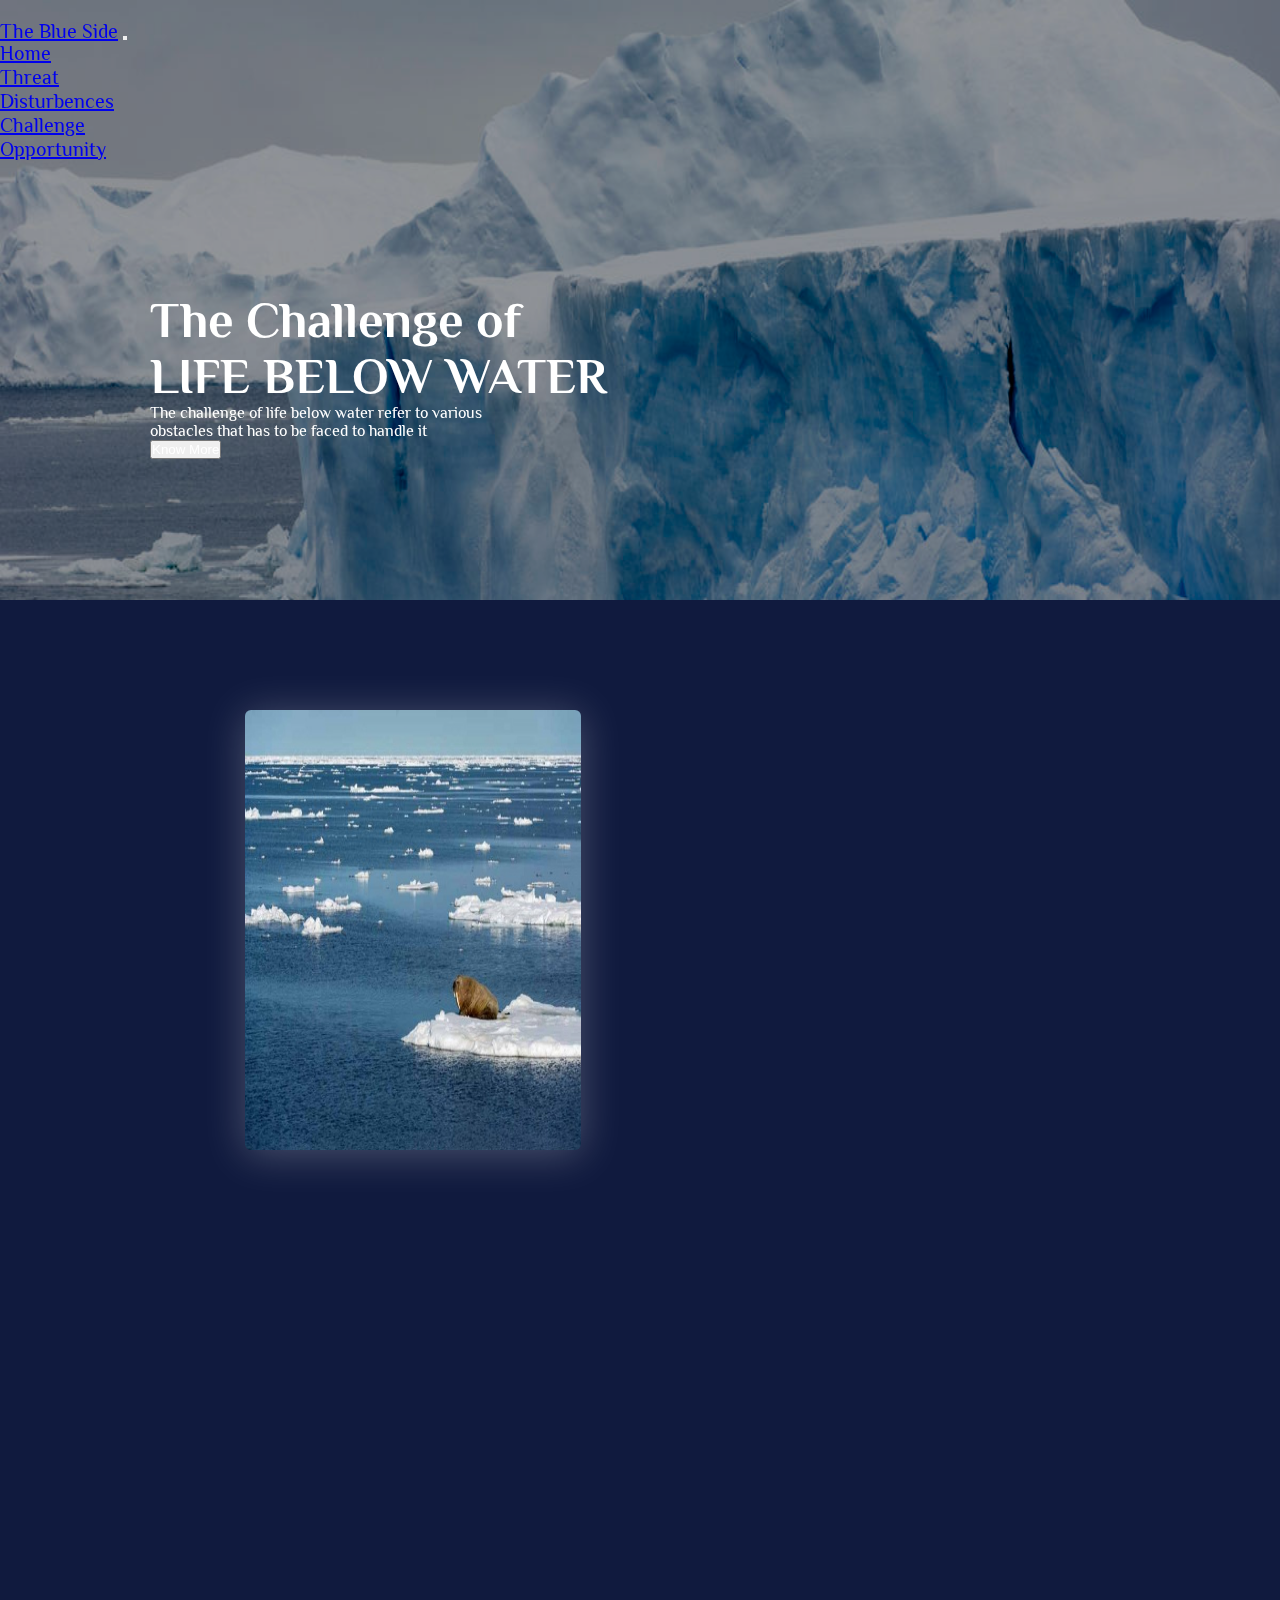
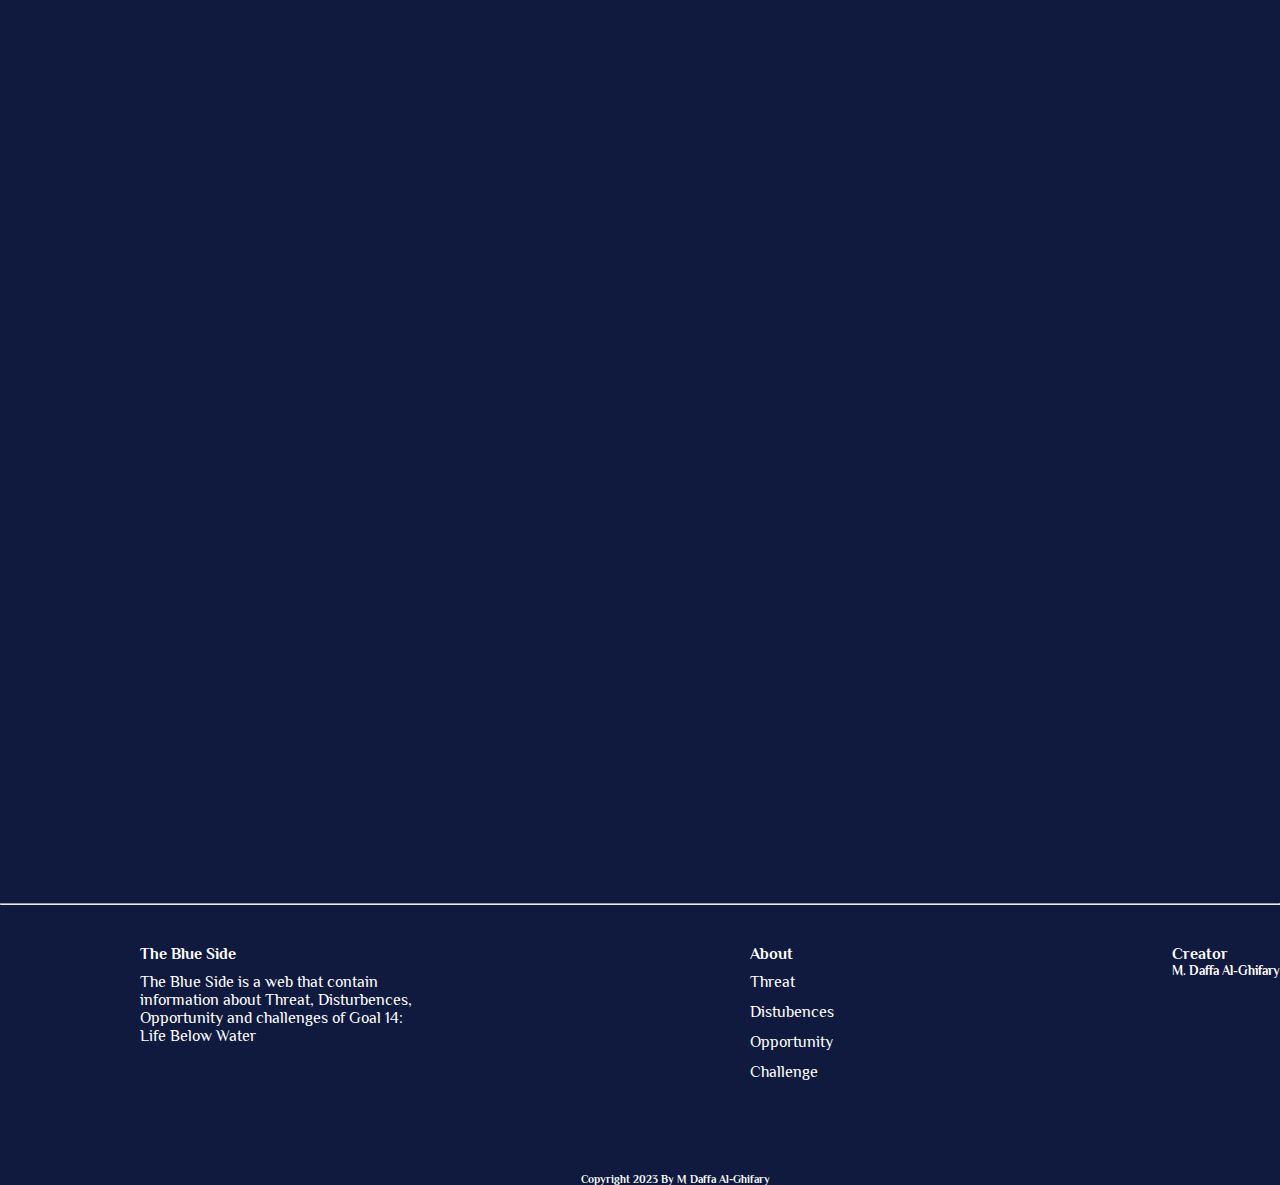
<file: Html/chal.html>
<!DOCTYPE html>
<html lang="en">
  <head>
    <meta charset="UTF-8" />
    <meta http-equiv="X-UA-Compatible" content="IE=edge" />
    <meta name="viewport" content="width=device-width, initial-scale=1.0" />
    <title>Challenge</title>
    <link rel="stylesheet" href="../css/chal.css" />
    <link href="https://cdn.jsdelivr.net/npm/bootstrap@5.3.0-alpha3/dist/css/bootstrap.min.css" rel="stylesheet" integrity="sha384-KK94CHFLLe+nY2dmCWGMq91rCGa5gtU4mk92HdvYe+M/SXH301p5ILy+dN9+nJOZ" crossorigin="anonymous" />
    <link href="https://unpkg.com/aos@2.3.1/dist/aos.css" rel="stylesheet">
  </head>
  <body>
    <script src="https://unpkg.com/aos@2.3.1/dist/aos.js"></script>
    <script>
      AOS.init();
    </script>

    <style>
        body {
            background-color: #101A3E;
            font-family: 'Philosopher', sans-serif;
        }
    </style>
    <script src="https://cdn.jsdelivr.net/npm/bootstrap@5.3.0-alpha3/dist/js/bootstrap.bundle.min.js" integrity="sha384-ENjdO4Dr2bkBIFxQpeoTz1HIcje39Wm4jDKdf19U8gI4ddQ3GYNS7NTKfAdVQSZe" crossorigin="anonymous"></script>

    <div class="Jumbotron">
        <div class="layer">
            <div class="Navbar">
                <nav class="navbar navbar-expand-lg bg-body-none">
                    <div class="container">
                      <a class="navbar-brand text-light" href="../index.html">The Blue Side</a>
                      <button class="navbar-toggler" type="button" data-bs-toggle="collapse" data-bs-target="#navbarNav" aria-controls="navbarNav" aria-expanded="false" aria-label="Toggle navigation">
                        <span class="navbar-toggler-icon"></span>
                      </button>
                      <div class="collapse navbar-collapse" id="navbarNav">
                        <ul class="navbar-nav ms-auto">
                          <li class="nav-item">
                            <a class="nav-link active text-light" aria-current="page" href="../index.html">Home</a>
                          </li>
                          <li class="nav-item">
                            <a class="nav-link text-light" href="threat.html">Threat</a>
                          </li>
                          <li class="nav-item">
                            <a class="nav-link text-light" href="dist.html">Disturbences</a>
                          </li>
                          <li class="nav-item">
                            <a class="nav-link text-light" href="chal.html">Challenge</a>
                          </li>
                          <li class="nav-item">
                            <a class="nav-link text-light" href="opp.html">Opportunity</a>
                          </li>
                        </ul>
                      </div>
                    </div>
                  </nav>
            </div>
    
            <div class="intro" data-aos="fade-up" data-aos-duration="1000">
                <h1>The Challenge of<br>LIFE BELOW WATER</h1>
                <p>The challenge of life below water refer to various<br> 
                    obstacles that has to be faced to handle it</p>
                <button type="button" class="btn btn-primary">
                  <a href="#about" style="text-decoration: none; color: white;">Know More</a>
                </button>
            </div>
        </div>
    </div>

    <div class="one" id="about">
        <img src="../img/challenge.jpg" alt="" data-aos="fade-up" data-aos-duration="1000">
        
        <div class="desc">
            <h2 data-aos="fade-up" data-aos-duration="1000">Climate Changes</h2>
            <p data-aos="fade-up" data-aos-duration="1000">climate change is causing some serious 
                changes<br>in oceans, including temperature 
                increase, sea<br>level rise, and acidification</p>
        </div>
    </div>

    <div class="two">
      <img src="../img/natural disaster.jpg" alt="" data-aos="fade-up" data-aos-duration="1000">
        <div class="desc2">
            <h2 data-aos="fade-up" data-aos-duration="1000">Natural Disaster</h2>
            <p data-aos="fade-up" data-aos-duration="1000">Natural disasters such as hurricanes, tropical<br>storms, 
                tsunamis, and landslides have the<br>potential to generate 
                a tremendous amount of<br>marine debris</p>
        </div>
        
    </div>

    <div class="one">
        <img src="../img/lack awarness.jpg" alt="" data-aos="fade-up" data-aos-duration="1000">
        
        <div class="desc">
            <h2 data-aos="fade-up" data-aos-duration="1000">Raise Awareness</h2>
            <p data-aos="fade-up" data-aos-duration="1000">Insufficient awareness and understanding of the<br> 
                importance of marine ecosystems and sustainable<br> 
                practices contribute to the challenges faced in<br> 
                conserving and protecting life below water</p>
        </div>
    </div>

    <h3 class="quote" data-aos="fade-up" data-aos-duration="1000">
      "Through awareness and action, we can heal<br> 
        the wounds of our oceans and secure a<br>thriving future for 
        life below water."</h3>

        <hr class="text-light" style="margin-top: 100px;">

        <div class="footer">
            <div class="row4">
              <div class="col">
                <h4>The Blue Side</h4>
                <p>The Blue Side is a web that contain<br>information 
                  about Threat, Disturbences,<br>Opportunity and challenges 
                  of Goal 14:<br>Life Below Water </p>
              </div>
    
              <div class="col">
                <h4>About</h4>
                <div class="menu">
                  <a href="threat.html">Threat</a>
                  <a href="dist.html">Distubences</a>
                  <a href="opp.html">Opportunity</a>
                  <a href="chal.html">Challenge</a>
                </div>
              </div>
    
              <div class="col">
                <h4>Creator</h4>
                <h5>M. Daffa Al-Ghifary</h5>
              </div>
            </div>
    
            <h6>Copyright 2023 By M Daffa Al-Ghifary</h6>
        </div>
</file>
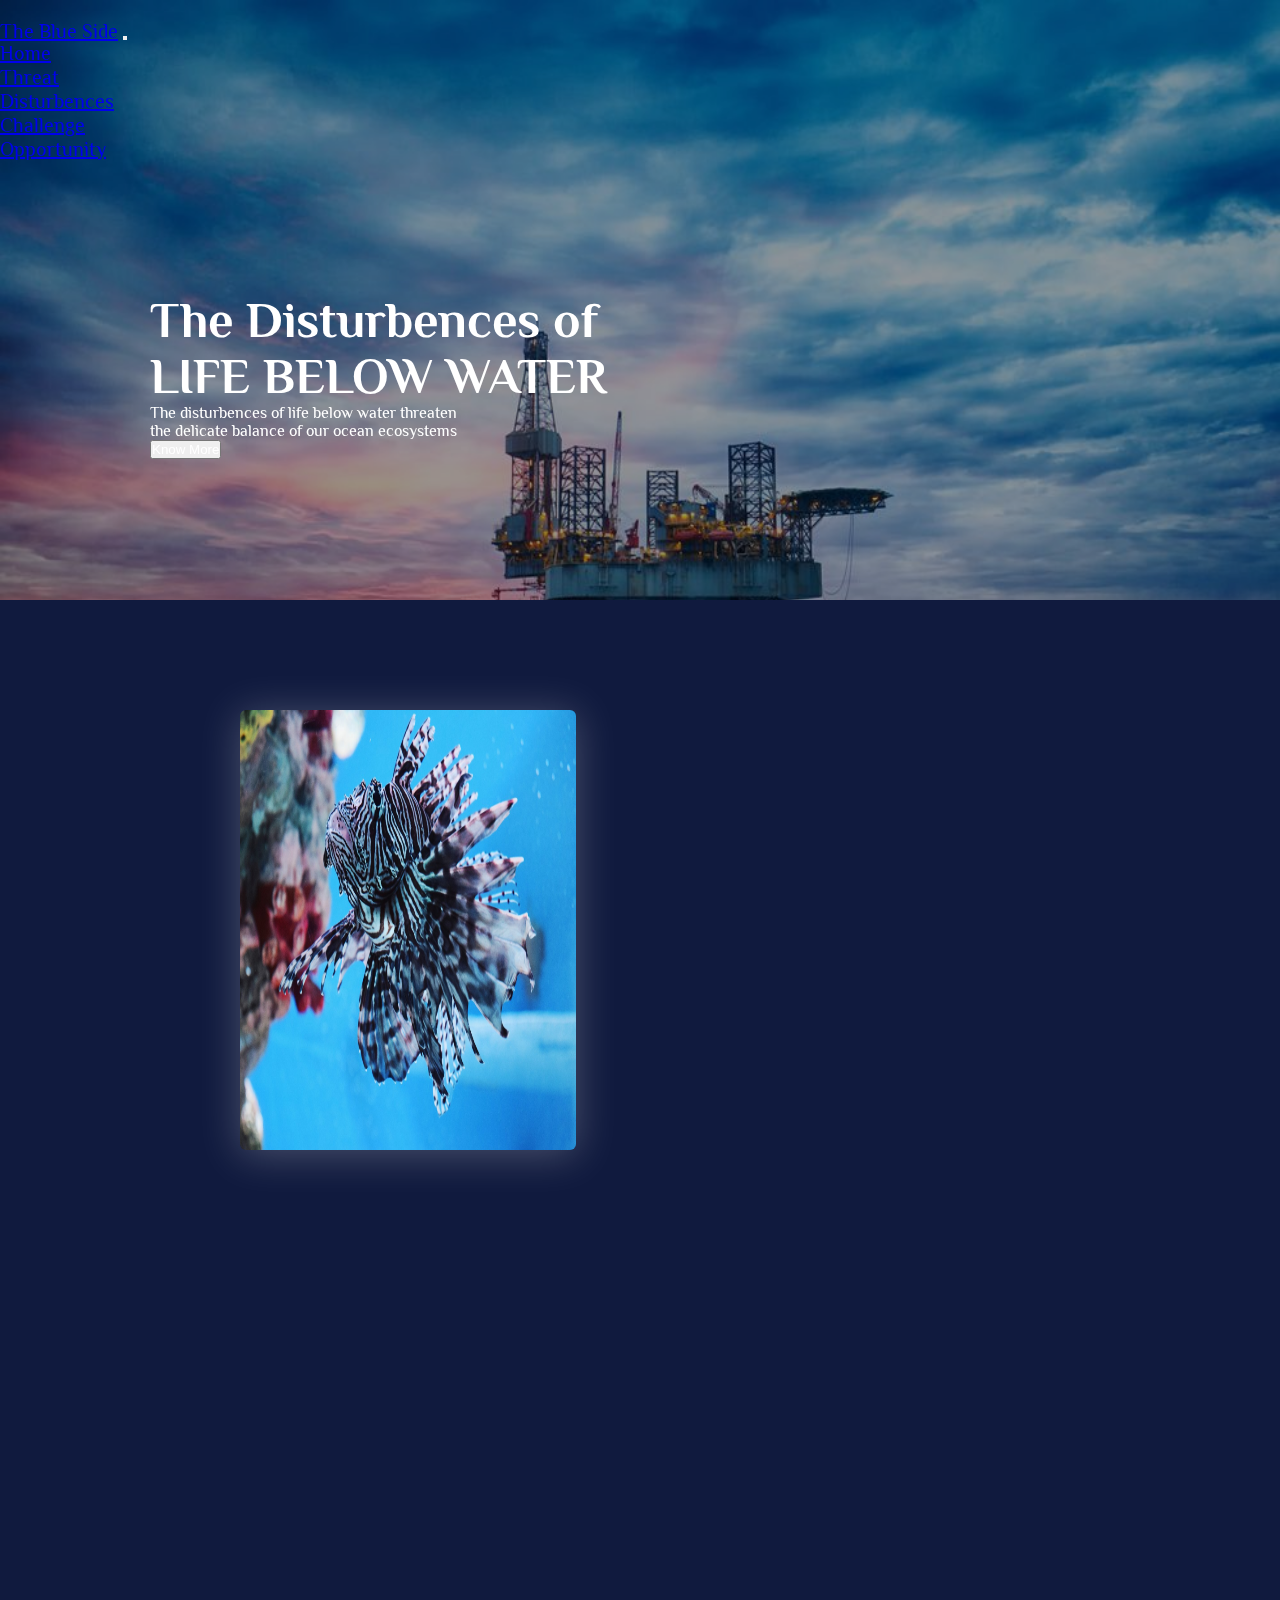
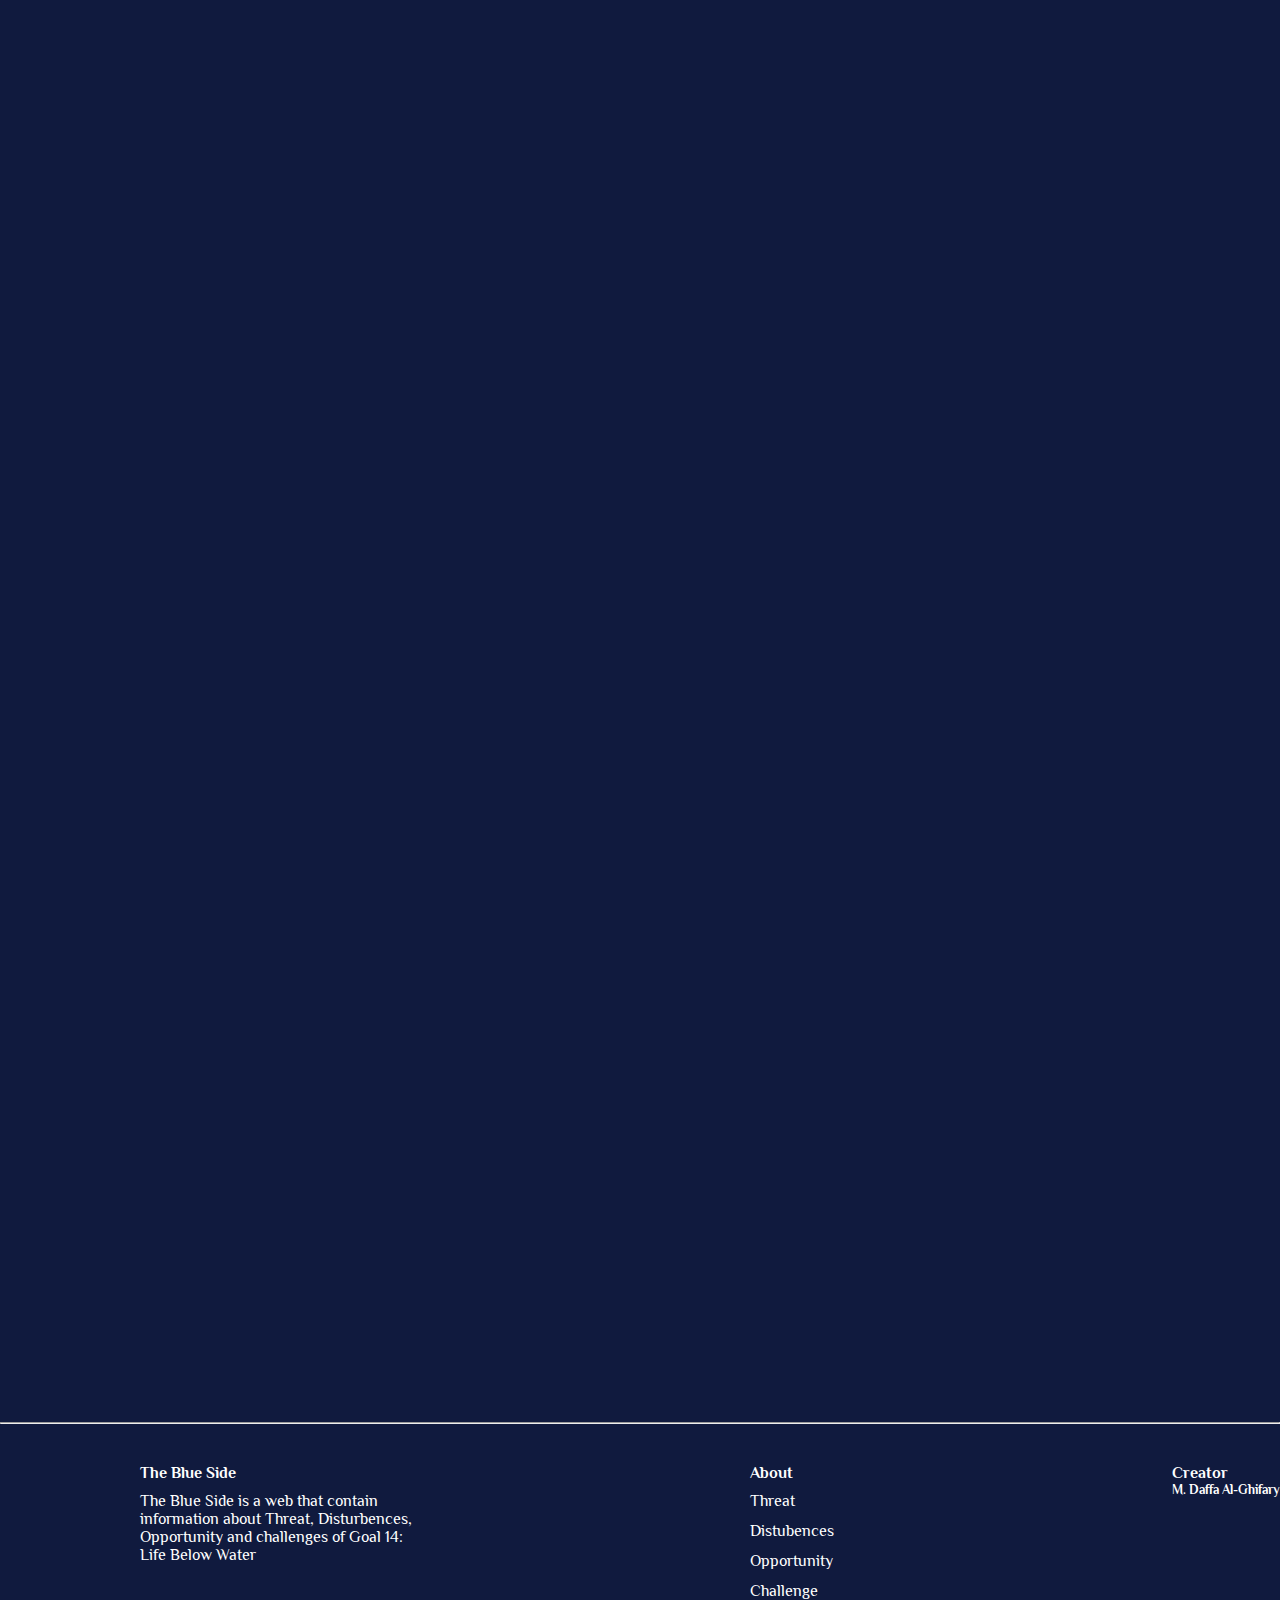
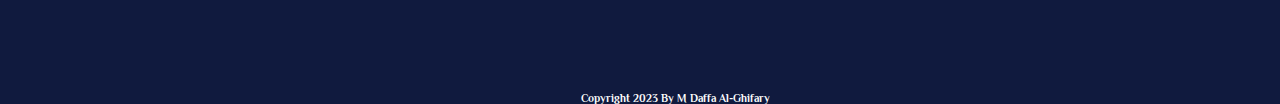
<file: Html/dist.html>
<!DOCTYPE html>
<html lang="en">
  <head>
    <meta charset="UTF-8" />
    <meta http-equiv="X-UA-Compatible" content="IE=edge" />
    <meta name="viewport" content="width=device-width, initial-scale=1.0" />
    <title>Disturbences</title>
    <link rel="stylesheet" href="../css/dist.css" />
    <link href="https://cdn.jsdelivr.net/npm/bootstrap@5.3.0-alpha3/dist/css/bootstrap.min.css" rel="stylesheet" integrity="sha384-KK94CHFLLe+nY2dmCWGMq91rCGa5gtU4mk92HdvYe+M/SXH301p5ILy+dN9+nJOZ" crossorigin="anonymous" />
    <link href="https://unpkg.com/aos@2.3.1/dist/aos.css" rel="stylesheet">
  </head>
  <body>
    <script src="https://unpkg.com/aos@2.3.1/dist/aos.js"></script>
    <script>
      AOS.init();
    </script>

    <style>
        body {
            background-color: #101A3E;
            font-family: 'Philosopher', sans-serif;
        }
    </style>
    <script src="https://cdn.jsdelivr.net/npm/bootstrap@5.3.0-alpha3/dist/js/bootstrap.bundle.min.js" integrity="sha384-ENjdO4Dr2bkBIFxQpeoTz1HIcje39Wm4jDKdf19U8gI4ddQ3GYNS7NTKfAdVQSZe" crossorigin="anonymous"></script>

    <div class="Jumbotron">
        <div class="layer">
            <div class="Navbar">
                <nav class="navbar navbar-expand-lg bg-body-none">
                    <div class="container">
                      <a class="navbar-brand text-light" href="../index.html">The Blue Side</a>
                      <button class="navbar-toggler" type="button" data-bs-toggle="collapse" data-bs-target="#navbarNav" aria-controls="navbarNav" aria-expanded="false" aria-label="Toggle navigation">
                        <span class="navbar-toggler-icon"></span>
                      </button>
                      <div class="collapse navbar-collapse" id="navbarNav">
                        <ul class="navbar-nav ms-auto">
                          <li class="nav-item">
                            <a class="nav-link active text-light" aria-current="page" href="../index.html">Home</a>
                          </li>
                          <li class="nav-item">
                            <a class="nav-link text-light" href="threat.html">Threat</a>
                          </li>
                          <li class="nav-item">
                            <a class="nav-link text-light" href="dist.html">Disturbences</a>
                          </li>
                          <li class="nav-item">
                            <a class="nav-link text-light" href="chal.html">Challenge</a>
                          </li>
                          <li class="nav-item">
                            <a class="nav-link text-light" href="opp.html">Opportunity</a>
                          </li>
                        </ul>
                      </div>
                    </div>
                  </nav>
            </div>
    
            <div class="intro" data-aos="fade-up" data-aos-duration="1000">
                <h1>The Disturbences of<br>LIFE BELOW WATER</h1>
                <p>The disturbences of life below water threaten<br> 
                    the delicate balance of our ocean ecosystems</p>
                <button type="button" class="btn btn-primary">
                  <a href="#about" style="text-decoration: none; color: white;">Know More</a>
                </button>
            </div>
        </div>
    </div>

    <div class="one" id="about">
        <img src="../img/invasive.jpg" alt="" data-aos="fade-up" data-aos-duration="1000">
        
        <div class="desc">
            <h2 data-aos="fade-up" data-aos-duration="1000">Invasive Species</h2>
            <p data-aos="fade-up" data-aos-duration="1000">
              The introduction of non-native species 
                into marine<br>environments can disrupt 
                native ecosystems,<br>outcompete local 
                species, and negatively impact<br>biodiversity</p>
        </div>
    </div>

    <div class="two">
      <img src="../img/coastal.jpg" alt="" data-aos="fade-up" data-aos-duration="1000">
        <div class="desc2">
            <h2 data-aos="fade-up" data-aos-duration="1000">Coastal Development</h2>
            <p data-aos="fade-up" data-aos-duration="1000">
              According to the United Nations, approximately<br>
                35% of the world's mangroves have been lost<br>
                over the past few decades due to coastal<br>development.</p>
        </div>
    </div>

    <div class="one" >
        <img src="../img/oil-spill.png" alt="" data-aos="fade-up" data-aos-duration="1000">
        
        <div class="desc">
            <h2 data-aos="fade-up" data-aos-duration="1000">Oil Spill</h2>
            <p data-aos="fade-up" data-aos-duration="1000">The Montara oil spill occurred off the 
                coast of<br>Australia in the Timor Sea. 
                The spill lasted for 74<br>days and resulted 
                in the release of millions liters<br>of oil. 
                It caused significant damage to coral reefs,<br> 
                seagrass beds, and other marine habitats.</p>
        </div>
    </div>

    <div class="two">
      <img src="../img/disposal waste.jpg" alt="" data-aos="fade-up" data-aos-duration="1000">
        <div class="desc2">
            <h2 data-aos="fade-up" data-aos-duration="1000">Disposal of Industrial Waste</h2>
            <p data-aos="fade-up" data-aos-duration="1000">
              According to the International Maritime<br> 
                Organization (IMO), approximately 6.5 
                million tons<br>of hazardous waste, including 
                chemicals and toxic<br>materials, are dumped 
                into the oceans each year</p>
        </div>
    </div>

    <h3 class="quote" data-aos="fade-up" data-aos-duration="1000">"Every drop counts. Let's join hands to<br>safeguard 
        the vibrant life beneath the water."</h3>
    <hr class="text-light" style="margin-top: 100px;">

    <div class="footer">
        <div class="row4">
          <div class="col">
            <h4>The Blue Side</h4>
            <p>The Blue Side is a web that contain<br>information 
              about Threat, Disturbences,<br>Opportunity and challenges 
              of Goal 14:<br>Life Below Water </p>
          </div>

          <div class="col">
            <h4>About</h4>
            <div class="menu">
              <a href="threat.html">Threat</a>
              <a href="dist.html">Distubences</a>
              <a href="opp.html">Opportunity</a>
              <a href="chal.html">Challenge</a>
            </div>
          </div>

          <div class="col">
            <h4>Creator</h4>
            <h5>M. Daffa Al-Ghifary</h5>
          </div>
        </div>

        <h6>Copyright 2023 By M Daffa Al-Ghifary</h6>
    </div>
</file>
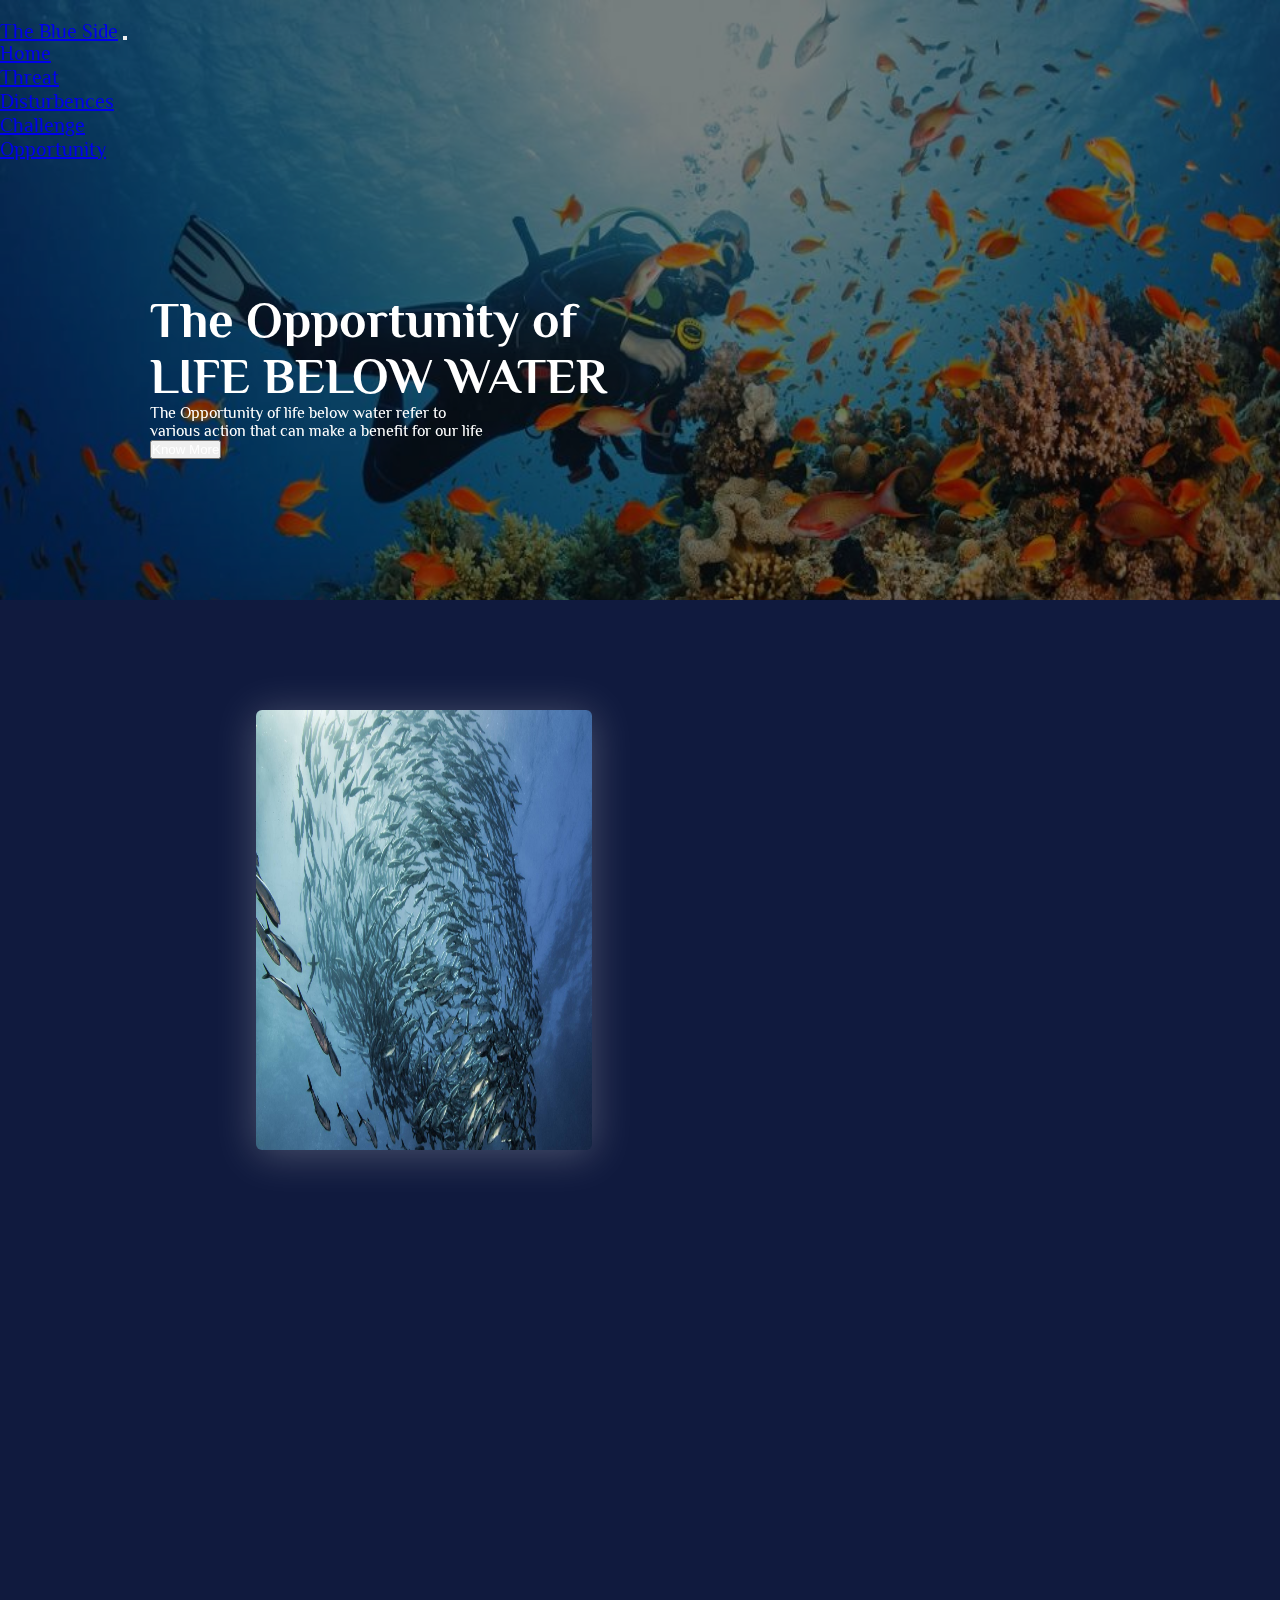
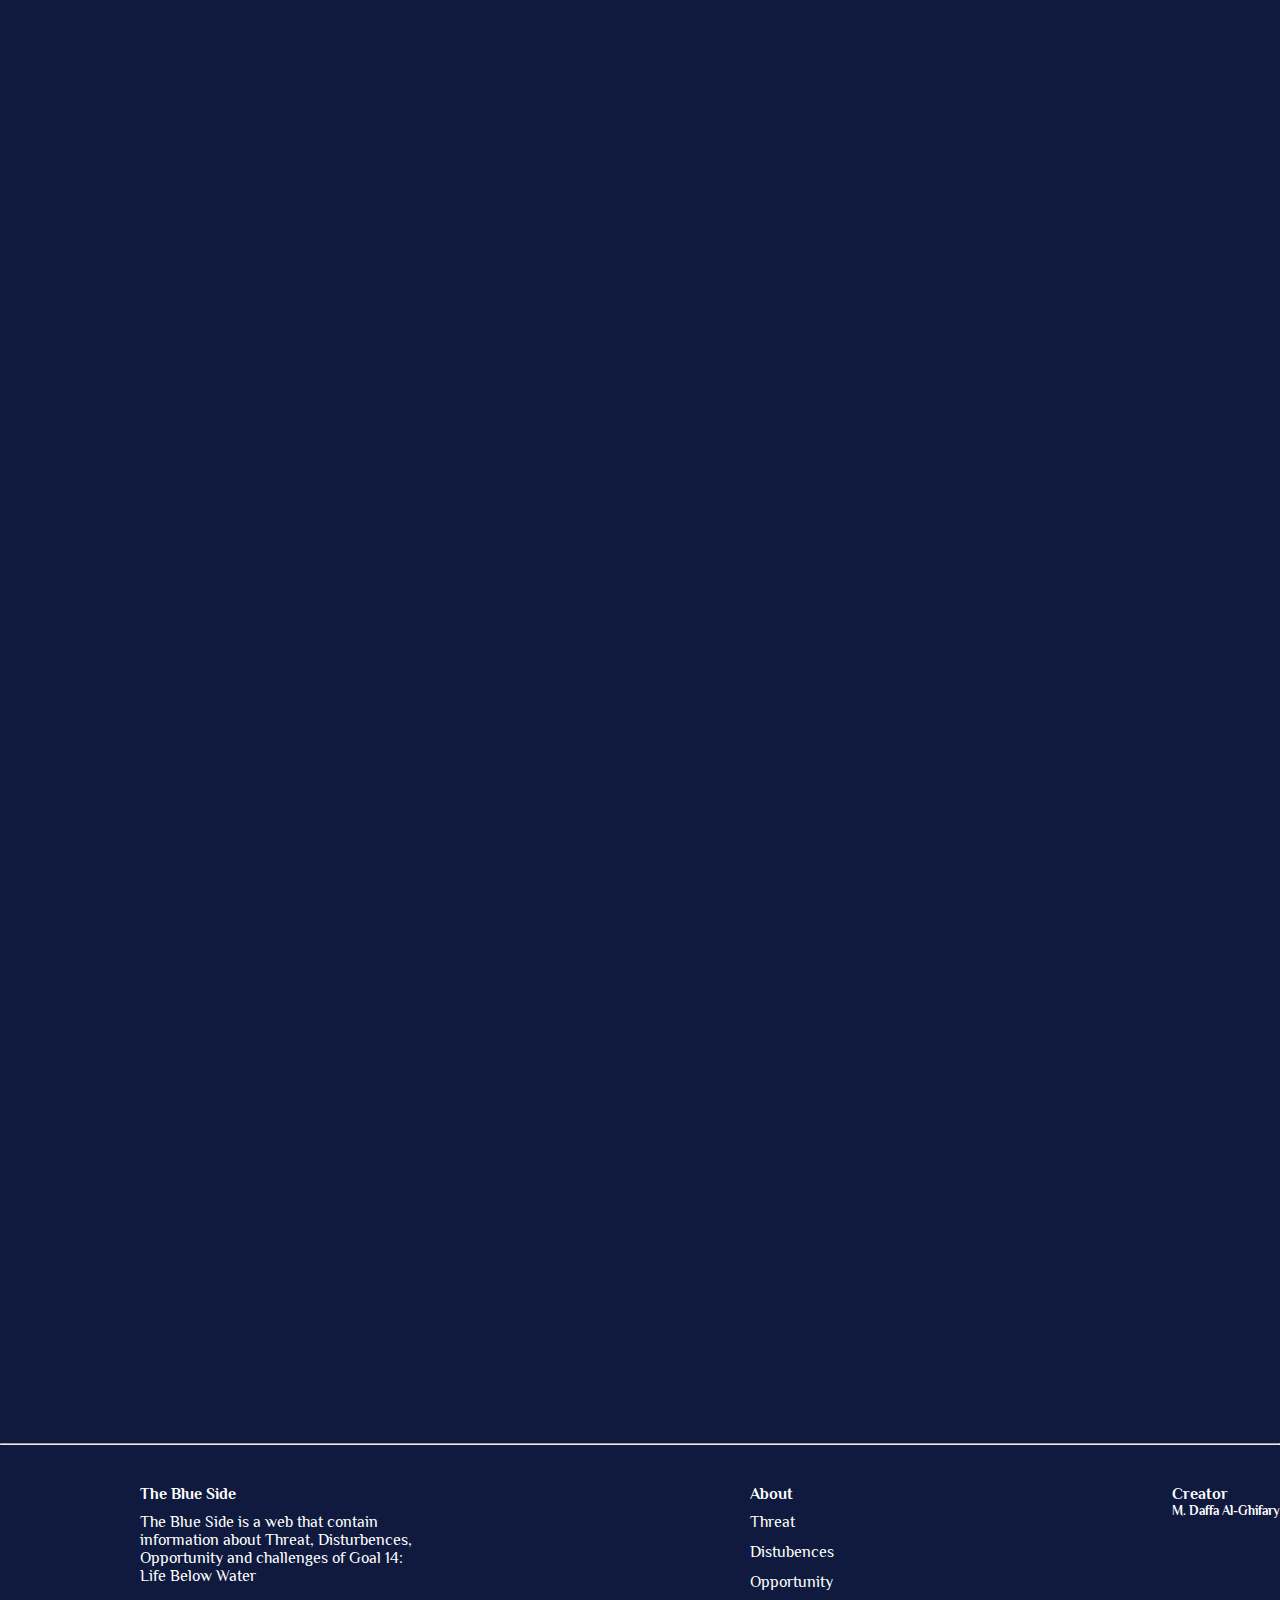
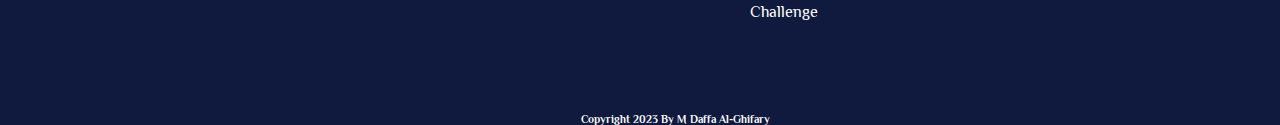
<file: Html/opp.html>
<!DOCTYPE html>
<html lang="en">
  <head>
    <meta charset="UTF-8" />
    <meta http-equiv="X-UA-Compatible" content="IE=edge" />
    <meta name="viewport" content="width=device-width, initial-scale=1.0" />
    <title>Opportunity</title>
    <link rel="stylesheet" href="../css/opp.css" />
    <link href="https://cdn.jsdelivr.net/npm/bootstrap@5.3.0-alpha3/dist/css/bootstrap.min.css" rel="stylesheet" integrity="sha384-KK94CHFLLe+nY2dmCWGMq91rCGa5gtU4mk92HdvYe+M/SXH301p5ILy+dN9+nJOZ" crossorigin="anonymous" />
    <link href="https://unpkg.com/aos@2.3.1/dist/aos.css" rel="stylesheet">
  </head>
  <body>
    <script src="https://unpkg.com/aos@2.3.1/dist/aos.js"></script>
    <script>
      AOS.init();
    </script>

    <style>
        body {
            background-color: #101A3E;
            font-family: 'Philosopher', sans-serif;
        }
    </style>
    <script src="https://cdn.jsdelivr.net/npm/bootstrap@5.3.0-alpha3/dist/js/bootstrap.bundle.min.js" integrity="sha384-ENjdO4Dr2bkBIFxQpeoTz1HIcje39Wm4jDKdf19U8gI4ddQ3GYNS7NTKfAdVQSZe" crossorigin="anonymous"></script>

    <div class="Jumbotron">
        <div class="layer">
            <div class="Navbar">
                <nav class="navbar navbar-expand-lg bg-body-none">
                    <div class="container">
                      <a class="navbar-brand text-light" href="../index.html">The Blue Side</a>
                      <button class="navbar-toggler" type="button" data-bs-toggle="collapse" data-bs-target="#navbarNav" aria-controls="navbarNav" aria-expanded="false" aria-label="Toggle navigation">
                        <span class="navbar-toggler-icon"></span>
                      </button>
                      <div class="collapse navbar-collapse" id="navbarNav">
                        <ul class="navbar-nav ms-auto">
                          <li class="nav-item">
                            <a class="nav-link active text-light" aria-current="page" href="../index.html">Home</a>
                          </li>
                          <li class="nav-item">
                            <a class="nav-link text-light" href="threat.html">Threat</a>
                          </li>
                          <li class="nav-item">
                            <a class="nav-link text-light" href="dist.html">Disturbences</a>
                          </li>
                          <li class="nav-item">
                            <a class="nav-link text-light" href="chal.html">Challenge</a>
                          </li>
                          <li class="nav-item">
                            <a class="nav-link text-light" href="opp.html">Opportunity</a>
                          </li>
                        </ul>
                      </div>
                    </div>
                  </nav>
            </div>
    
            <div class="intro" data-aos="fade-up" data-aos-duration="1000">
                <h1>The Opportunity of<br>LIFE BELOW WATER</h1>
                <p>The Opportunity of life below water refer to<br>various 
                  action that can make a benefit for our life</p>
                <button type="button" class="btn btn-primary">
                  <a href="#about" style="text-decoration: none; color: white;">Know More</a>
                </button>
            </div>
        </div>
    </div>

    <div class="one" id="about">
        <img src="../img/opp 1.jpg" alt="" data-aos="fade-up" data-aos-duration="1000">
        
        <div class="desc">
            <h2 data-aos="fade-up" data-aos-duration="1000">Sustainable Fishing</h2>
            <p data-aos="fade-up" data-aos-duration="1000">
              Implementing sustainable fishing practices<br>can 
              ensure the long-term viability of fish<br>stocks and 
              support the livelihoods of fishing<br>communities</p>
        </div>
    </div>

    <div class="two">
      <img src="../img/opp 2.jpg" alt="" data-aos="fade-up" data-aos-duration="1000">
        <div class="desc2">
            <h2 data-aos="fade-up" data-aos-duration="1000">Marine Tourism</h2>
            <p data-aos="fade-up" data-aos-duration="1000">
              The blue economy refers to the sustainable use of<br> 
              ocean resources for economic growth, job<br>creation, 
              and sustainable development. It includes<br>activities 
              such as marine tourism</p>
        </div>
        
    </div>

    <div class="one">
        <img src="../img/opp 3.jpg" alt="" data-aos="fade-up" data-aos-duration="1000">
        
        <div class="desc">
            <h2 data-aos="fade-up" data-aos-duration="1000">Renewable Energy</h2>
            <p data-aos="fade-up" data-aos-duration="1000">
              It offers opportunities to reduce the impacts<br> 
              of climate change, decrease reliance on fossil<br> 
              fuels, and promote the conservation of life<br>below water</p>
        </div>
    </div>

    <div class="two">
      <img src="../img/opp 4.jpeg" alt="" data-aos="fade-up" data-aos-duration="1000">
        <div class="desc2">
            <h2 data-aos="fade-up" data-aos-duration="1000">Coast Guards</h2>
            <p data-aos="fade-up" data-aos-duration="1000">
              Coastal guard is an organization or agency<br> 
              responsible for ensuring the safety, security,<br> 
              and protection of coastal waters and<br>maritime activities</p>
        </div>
        
    </div>

    <h3 class="quote" data-aos="fade-up" data-aos-duration="1000">
      "Small changes make a big difference. Together,<br>we can create a wave of 
      change for the<br>preservation of life below water."</h3>

      <hr class="text-light" style="margin-top: 100px;">
      
      <div class="footer">
        <div class="row4">
          <div class="col">
            <h4>The Blue Side</h4>
            <p>The Blue Side is a web that contain<br>information 
              about Threat, Disturbences,<br>Opportunity and challenges 
              of Goal 14:<br>Life Below Water </p>
          </div>

          <div class="col">
            <h4>About</h4>
            <div class="menu">
              <a href="threat.html">Threat</a>
              <a href="dist.html">Distubences</a>
              <a href="opp.html">Opportunity</a>
              <a href="chal.html">Challenge</a>
            </div>
          </div>

          <div class="col">
            <h4>Creator</h4>
            <h5>M. Daffa Al-Ghifary</h5>
          </div>
        </div>

        <h6>Copyright 2023 By M Daffa Al-Ghifary</h6>
    </div>
</file>
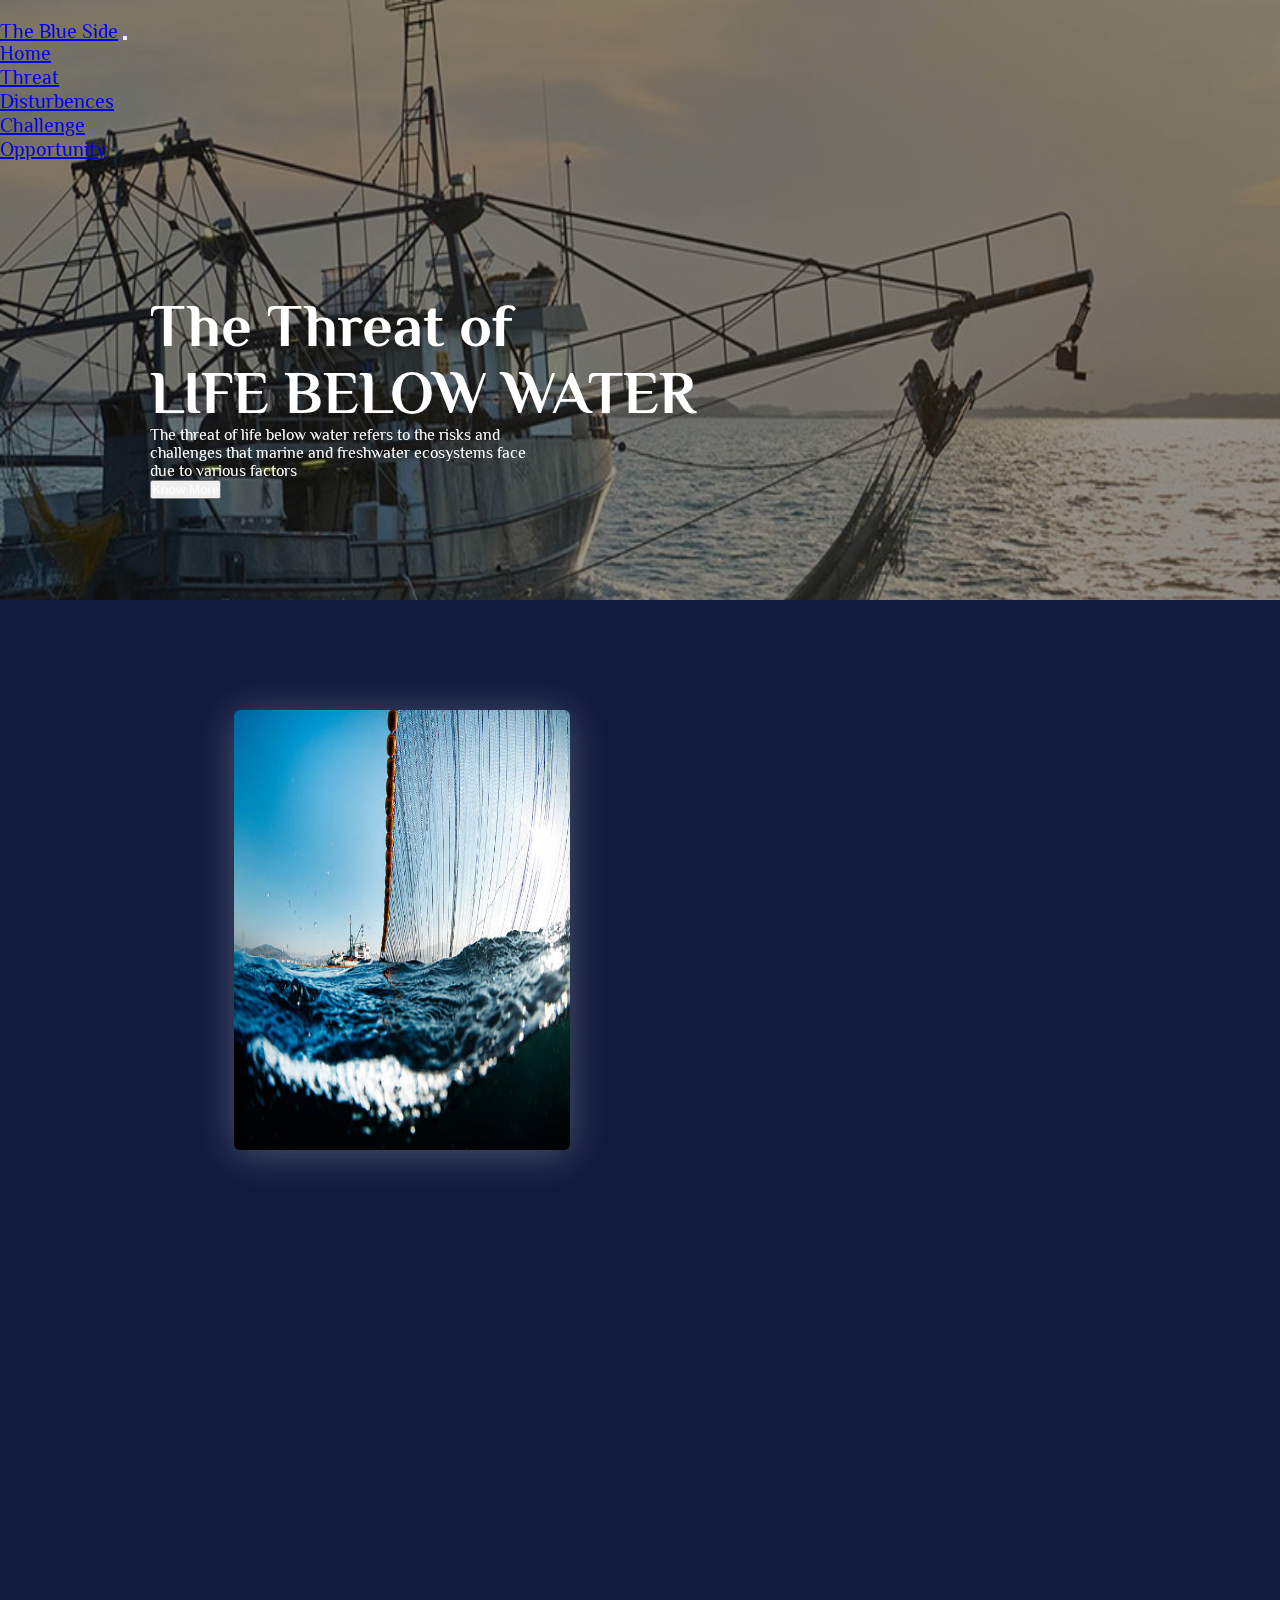
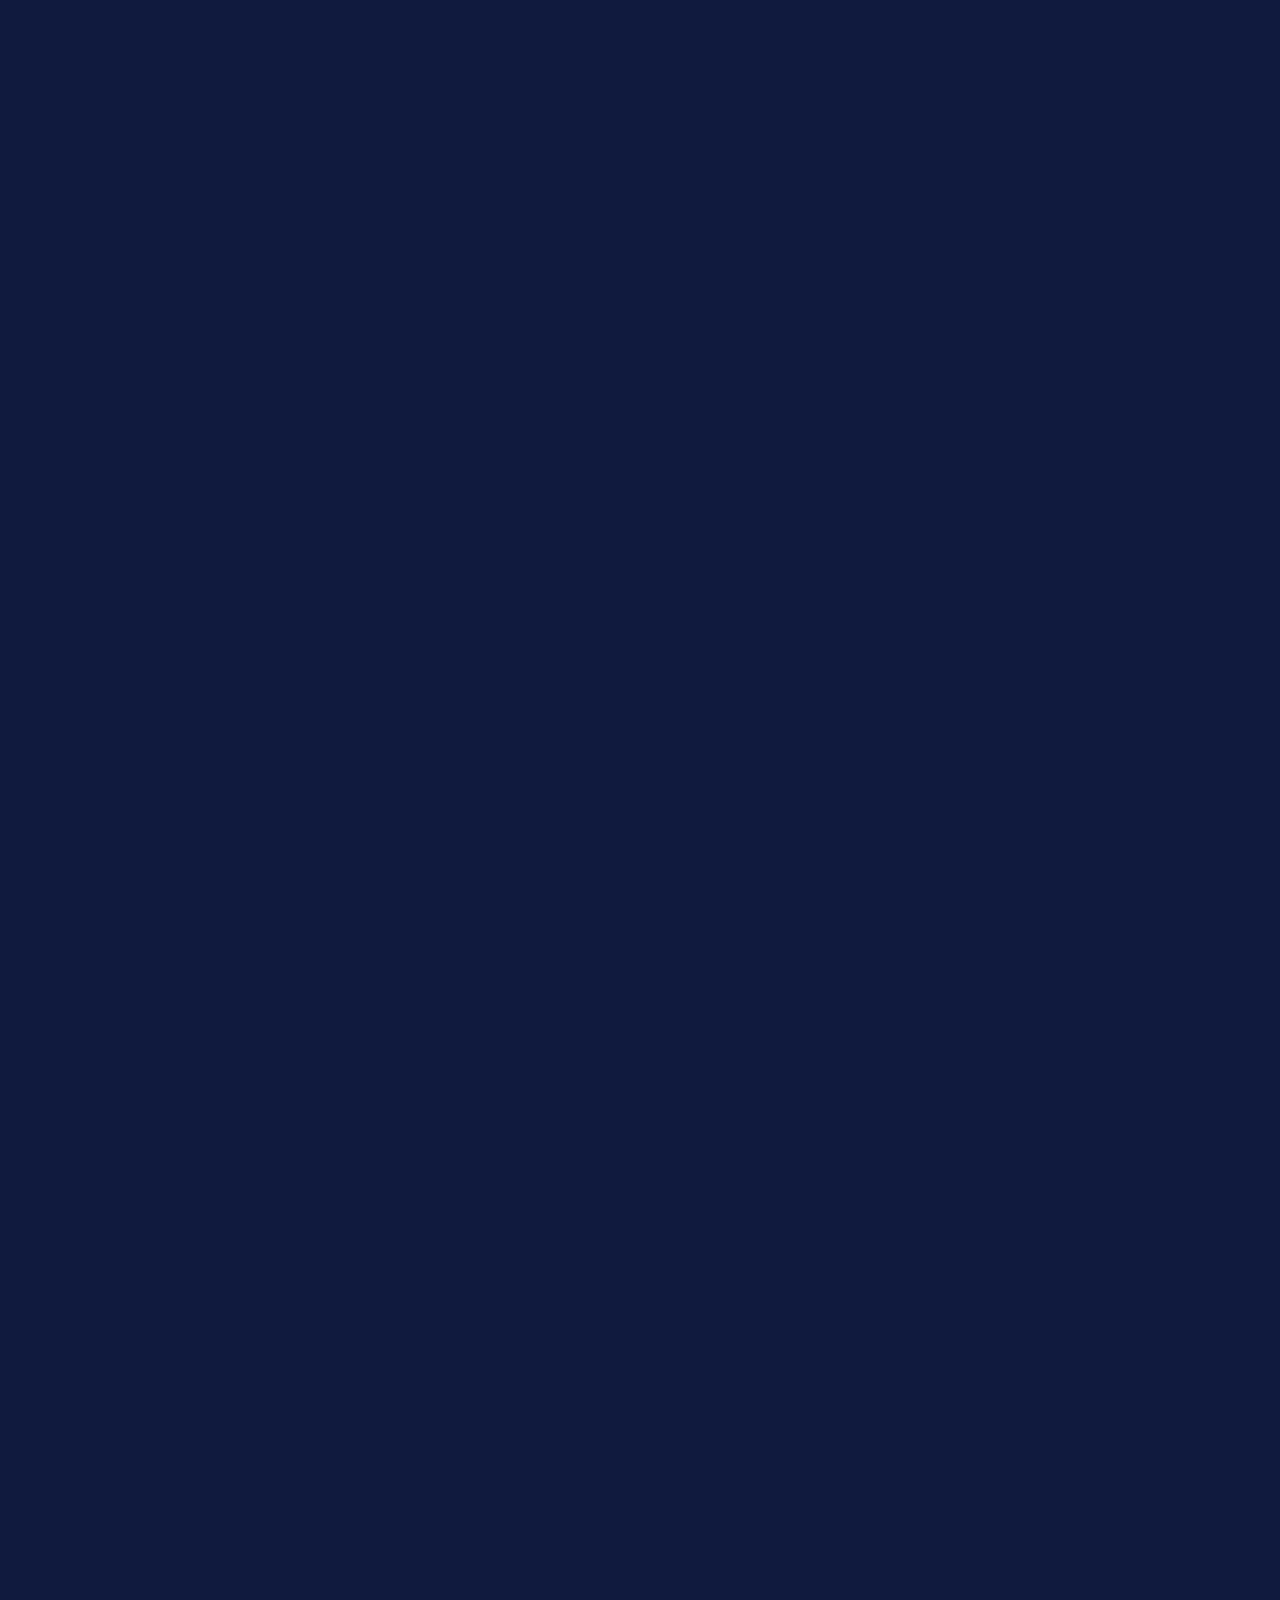
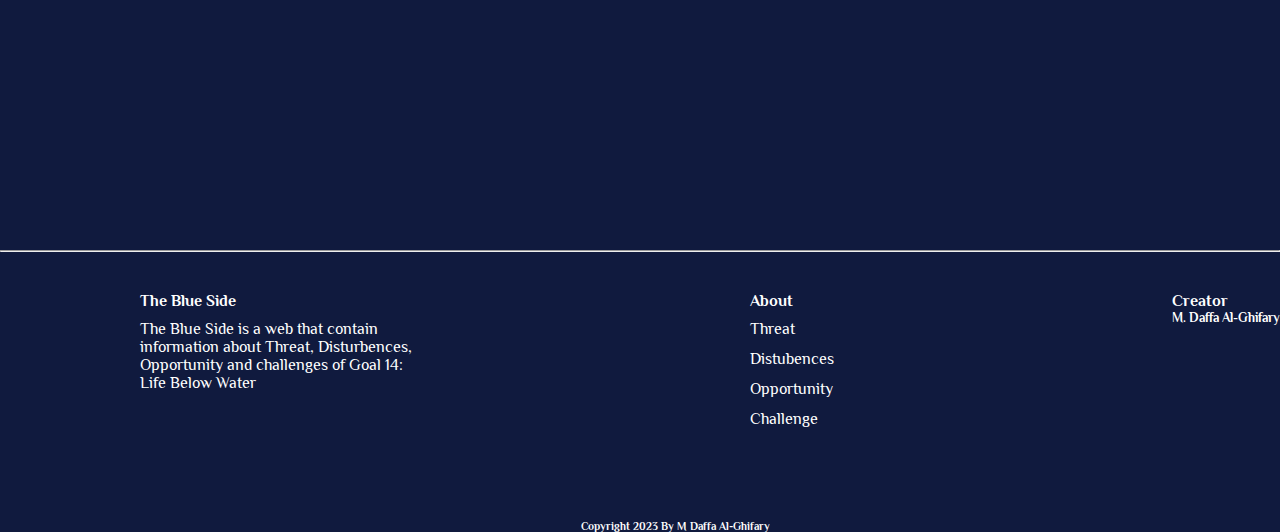
<file: Html/threat.html>
<!DOCTYPE html>
<html lang="en">
  <head>
    <meta charset="UTF-8" />
    <meta http-equiv="X-UA-Compatible" content="IE=edge" />
    <meta name="viewport" content="width=device-width, initial-scale=1.0" />
    <title>Threat</title>
    <link rel="stylesheet" href="../css/threat.css" />
    <link href="https://cdn.jsdelivr.net/npm/bootstrap@5.3.0-alpha3/dist/css/bootstrap.min.css" rel="stylesheet" integrity="sha384-KK94CHFLLe+nY2dmCWGMq91rCGa5gtU4mk92HdvYe+M/SXH301p5ILy+dN9+nJOZ" crossorigin="anonymous" />
    <link href="https://unpkg.com/aos@2.3.1/dist/aos.css" rel="stylesheet">
  </head>
  <body>
    <script src="https://unpkg.com/aos@2.3.1/dist/aos.js"></script>
    <script>
      AOS.init();
    </script>

    <style>
        body {
            background-color: #101A3E;
            font-family: 'Philosopher', sans-serif;
        }
    </style>
    <script src="https://cdn.jsdelivr.net/npm/bootstrap@5.3.0-alpha3/dist/js/bootstrap.bundle.min.js" integrity="sha384-ENjdO4Dr2bkBIFxQpeoTz1HIcje39Wm4jDKdf19U8gI4ddQ3GYNS7NTKfAdVQSZe" crossorigin="anonymous"></script>

    <div class="Jumbotron">
        <div class="layer">
            <div class="Navbar">
                <nav class="navbar navbar-expand-lg bg-body-none">
                    <div class="container">
                      <a class="navbar-brand text-light" href="../index.html">The Blue Side</a>
                      <button class="navbar-toggler" type="button" data-bs-toggle="collapse" data-bs-target="#navbarNav" aria-controls="navbarNav" aria-expanded="false" aria-label="Toggle navigation">
                        <span class="navbar-toggler-icon"></span>
                      </button>
                      <div class="collapse navbar-collapse" id="navbarNav">
                        <ul class="navbar-nav ms-auto">
                          <li class="nav-item">
                            <a class="nav-link active text-light" aria-current="page" href="../index.html">Home</a>
                          </li>
                          <li class="nav-item">
                            <a class="nav-link text-light" href="threat.html">Threat</a>
                          </li>
                          <li class="nav-item">
                            <a class="nav-link text-light" href="dist.html">Disturbences</a>
                          </li>
                          <li class="nav-item">
                            <a class="nav-link text-light" href="chal.html">Challenge</a>
                          </li>
                          <li class="nav-item">
                            <a class="nav-link text-light" href="opp.html">Opportunity</a>
                          </li>
                        </ul>
                      </div>
                    </div>
                  </nav>
            </div>
    
            <div class="intro">
                <h1 data-aos="fade-up" data-aos-duration="1000">The Threat of<br>LIFE BELOW WATER</h1>
                <p data-aos="fade-up" data-aos-duration="1000">The threat of life below water refers to the 
                    risks and<br>challenges that marine and freshwater 
                    ecosystems face<br>due to various factors </p>
                <button type="button" class="btn btn-primary" data-aos="fade-up" data-aos-duration="1000">
                  <a href="#about" style="text-decoration: none; color: white;">Know More</a>
                </button>
            </div>
        </div>
    </div>

    <div class="one" id="about">
        <img src="../img/overfishing2.jpg" alt="" data-aos="fade-up" data-aos-duration="1000">
        
        <div class="desc">
            <h2 data-aos="fade-up" data-aos-duration="1000">The Overfishing</h2>
            <p data-aos="fade-up" data-aos-duration="1000">According to the United Nations Food and Agriculture<br>
                Organization (FAO), around 34.2% of fish stocks<br>are 
                estimated to be overfished, indicating a<br>significant 
                decline in their abundance and<br>sustainability</p>
        </div>
    </div>

    <div class="two" >
      <img src="../img/Water-Pollution.jpg" alt="" data-aos="fade-up" data-aos-duration="1000">
        <div class="desc2">
            <h2 data-aos="fade-up" data-aos-duration="1000">Water Pollution</h2>
            <p data-aos="fade-up" data-aos-duration="1000">Indonesia is the world's second-largest 
                contributor to<br>marine plastic pollution 
                after China. The country produces<br>an estimated 
                3.2 million metric tons of plastic waste<br>annually, 
                with a significant portion ending up in rivers<br>and oceans</p>
        </div>
    </div>

    <div class="one">
        <img src="../img/ocean habit destruction.jpg" alt="" data-aos="fade-up" data-aos-duration="1000">
        
        <div class="desc">
            <h2 data-aos="fade-up" data-aos-duration="1000">Habitat Destruction</h2>
            <p data-aos="fade-up" data-aos-duration="1000">Approximately 50% of the world's coral reefs 
                have been<br>lost or severely degraded due to various 
                factors,<br>including pollution, climate change, overfishing, 
                and<br>destructive fishing practices.</p>
        </div>
    </div>

    <div class="two" >
      <img src="../img/illegal fishing.jpeg" alt="" data-aos="fade-up" data-aos-duration="1000">
        <div class="desc2">
            <h2 data-aos="fade-up" data-aos-duration="1000">Illegal Fishing</h2>
            <p data-aos="fade-up" data-aos-duration="1000">Illegal fishing in Indonesian waters 
                often involves foreign<br>vessels trespassing 
                into the country's exclusive<br>economic zone (EEZ). 
                These vessels engage in activities<br>such as unauthorized 
                fishing, use of illegal fishing gear,<br>and underreporting catches.</p>
        </div>
    </div>

    <div class="one" >
        <img src="../img/acidification.jpg" alt="" data-aos="fade-up" data-aos-duration="1000">
        
        <div class="desc">
            <h2 data-aos="fade-up" data-aos-duration="1000">Ocean Acidification</h2>
            <p data-aos="fade-up" data-aos-duration="1000">Since the beginning of the Industrial Revolution, 
               the<br>average surface ocean pH has decreased by 
               about 0.1<br>units, representing a 30% increase 
               in acidity. This may<br>not seem significant, 
               but it is a substantial change for<br>marine 
               organisms sensitive to pH levels.</p>
        </div>
    </div>

    <hr class="text-light" style="margin-top: 100px;">

    <div class="footer">
        <div class="row4">
          <div class="col">
            <h4>The Blue Side</h4>
            <p>The Blue Side is a web that contain<br>information 
              about Threat, Disturbences,<br>Opportunity and challenges 
              of Goal 14:<br>Life Below Water </p>
          </div>

          <div class="col">
            <h4>About</h4>
            <div class="menu">
              <a href="threat.html">Threat</a>
              <a href="dist.html">Distubences</a>
              <a href="opp.html">Opportunity</a>
              <a href="chal.html">Challenge</a>
            </div>
          </div>

          <div class="col">
            <h4>Creator</h4>
            <h5>M. Daffa Al-Ghifary</h5>
          </div>
        </div>

        <h6>Copyright 2023 By M Daffa Al-Ghifary</h6>
    </div>
</file>
<file: css/chal.css>
@import url('https://fonts.googleapis.com/css2?family=Philosopher&display=swap');
* {
    margin: 0;
    padding: 0;
    scroll-behavior: smooth;
}
.Navbar {
    font-size: 20px;
    padding-top: 20px;
}
.intro h1 {
    font-size: 50px;
    font-weight: 600;
}
.intro {
    padding-left: 150px;
    padding-top: 130px;
    color: white;
}
.Jumbotron {
    background-image: url(../img/ice.jpg);
    background-repeat: no-repeat;
    background-size: 100vw 100vh;
}
.nav-item a::after {
    content: '';
    width: 0%;
    height: 2px;
    background: white;
    display: block;
    margin: auto;
    transition: 0.5s;
}
.nav-item a:hover::after {
    width: 100%;
}
.layer {
    backdrop-filter: brightness(60%);
    height: 600px;
}
.one {
    display: flex;
    justify-content: space-evenly;
    padding-top: 30px;
    align-items: center;
    margin: 80px 120px;
}
.one img {
    width: 336px;
    height: 440px;
    filter: drop-shadow(0px 4px 20px rgba(255, 255, 255, 0.25));
    border-radius: 6px;
}
.desc {
    color: white;
} 
.desc h2 {
    font-weight: 600;
}
.two {
    display: flex;
    justify-content: space-evenly;
    flex-direction: row-reverse;
    padding-top: 30px;
    align-items: center;
    margin-top: 70px;
    margin: 80px 120px;
}
.desc2 {
    text-align: right;
    color: white;
}
.desc2 h2 {
    font-weight: 600;
}
.two img {
    width: 336px;
    height: 440px;
    filter: drop-shadow(0px 4px 20px rgba(255, 255, 255, 0.25));
    border-radius: 6px;   
}
.quote {
    text-align: center;
    color: white;
    margin-top: 90px;
}
.footer {
    color: white;
    text-align: left;
    margin-left: 70px;
}
.row4 {
    display: flex;
    justify-content: space-between;
    align-items: top;
    padding-top: 40px;
    padding-left: 70px;
}
.menu a {
    color: white;
    text-decoration: none;
    padding-top: 10px;
    display: block;
}
.col h4 {
    font-weight: 600;
}
.col p {
    padding-top: 10px;
}
.footer h6 {
    text-align: center;
    color: white;
    margin-top: 90px;
}
.menu a::after {
    content: '';
    width: 0%;
    height: 2px;
    background: white;
    display: block;
    margin: auto;
    transition: 0.5s;
}
.menu a:hover::after {
    width: 100%;
}
.menu a {
    width: 20%;
}
@media screen and (max-width: 576px) {
    .Jumbotron {
        background-size: 395px 675px;
        width: 380px;
        height: 600px;
    }
    .intro h1 {
        font-size: 30px;
    }
    .intro p {
        font-size: 12px;
        word-break: break-all;
    }
    .intro {
        padding-left: 50px;
        padding-top: 70px;
    }
    .one {
        display: block;
        margin-left: 20px;
    }
    .desc {
        padding-top: 20px;
    }
    .desc p {
        font-size: 11px;
        word-break: break-all;
    }
    .two {
        display: block;
        flex-direction: row-reverse;
        margin-left: 20px;
    }
    .desc2 {
        text-align: left;
        padding-top: 20px;
    }
    .desc2 p {
        font-size: 11px;
        word-break: break-all;
    }
    .Navbar a {
        width: 20%;
    }
    .row4 {
        display: block;
        padding-left: 5px;
    }
    .col {
        padding-top: 20px;
    }
    .quote {
        font-size: 14px;
    }
}
</file>
<file: css/dist.css>
@import url('https://fonts.googleapis.com/css2?family=Philosopher&display=swap');
* {
    margin: 0;
    padding: 0;
    scroll-behavior: smooth;
}
.Navbar {
    font-size: 20px;
    padding-top: 20px;
}
.intro h1 {
    font-size: 50px;
    font-weight: 600;
}
.intro {
    padding-left: 150px;
    padding-top: 130px;
    color: white;
}
.Jumbotron {
    background-image: url(../img/oil\ drill.jpg);
    background-repeat: no-repeat;
    background-size: 100vw 100vh;
}
.nav-item a::after {
    content: '';
    width: 0%;
    height: 2px;
    background: white;
    display: block;
    margin: auto;
    transition: 0.5s;
}
.nav-item a:hover::after {
    width: 100%;
}
.layer {
    backdrop-filter: brightness(60%);
    height: 600px;
}
.one {
    display: flex;
    justify-content: space-evenly;
    padding-top: 30px;
    align-items: center;
    margin: 80px 120px;
}
.one img {
    width: 336px;
    height: 440px;
    filter: drop-shadow(0px 4px 20px rgba(255, 255, 255, 0.25));
    border-radius: 6px;
}
.desc {
    color: white;
} 
.desc h2 {
    font-weight: 600;
}
.two {
    display: flex;
    justify-content: space-evenly;
    flex-direction: row-reverse;
    padding-top: 30px;
    align-items: center;
    margin: 80px 120px;
}
.desc2 {
    text-align: right;
    color: white;
}
.desc2 h2 {
    font-weight: 600;
}
.two img {
    width: 336px;
    height: 440px;
    filter: drop-shadow(0px 4px 20px rgba(255, 255, 255, 0.25));
    border-radius: 6px;   
}
.quote {
    text-align: center;
    color: white;
    margin-top: 80px;
}
.footer {
    color: white;
    text-align: left;
    margin-left: 70px;
}
.row4 {
    display: flex;
    justify-content: space-between;
    align-items: top;
    padding-top: 40px;
    padding-left: 70px;
}
.menu a {
    color: white;
    text-decoration: none;
    padding-top: 10px;
    display: block;
}
.col h4 {
    font-weight: 600;
}
.col p {
    padding-top: 10px;
}
.footer h6 {
    text-align: center;
    color: white;
    margin-top: 90px;
}
.menu a::after {
    content: '';
    width: 0%;
    height: 2px;
    background: white;
    display: block;
    margin: auto;
    transition: 0.5s;
}
.menu a:hover::after {
    width: 100%;
}
.menu a {
    width: 20%;
}
@media screen and (max-width: 576px) {
    .Jumbotron {
        background-size: 395px 675px;
        width: 380px;
        height: 600px;
    }
    .intro h1 {
        font-size: 30px;
    }
    .intro p {
        font-size: 12px;
        word-break: break-all;
    }
    .intro {
        padding-left: 50px;
        padding-top: 70px;
    }
    .one {
        display: block;
        margin-left: 20px;
    }
    .desc {
        padding-top: 20px;
    }
    .desc p {
        font-size: 11px;
        word-break: break-all;
    }
    .two {
        display: block;
        flex-direction: row-reverse;
        margin-left: 20px;
    }
    .desc2 {
        text-align: left;
        padding-top: 20px;
    }
    .desc2 p {
        font-size: 11px;
        word-break: break-all;
    }
    .Navbar a {
        width: 20%;
    }
    .row4 {
        display: block;
        padding-left: 10px;
    }
    .col {
        padding-top: 20px;
    }
    .quote {
        font-size: 14px;
    }
}
</file>
<file: css/opp.css>
@import url('https://fonts.googleapis.com/css2?family=Philosopher&display=swap');
* {
    margin: 0;
    padding: 0;
    scroll-behavior:smooth;
}
.Navbar {
    font-size: 20px;
    padding-top: 20px;
}
.intro h1 {
    font-size: 50px;
    font-weight: 600;
}
.intro {
    padding-left: 150px;
    padding-top: 130px;
    color: white;
}
.Jumbotron {
    background-image: url(../img/opportunity.jpg);
    background-repeat: no-repeat;
    background-size: 100vw 100vh;
}
.nav-item a::after {
    content: '';
    width: 0%;
    height: 2px;
    background: white;
    display: block;
    margin: auto;
    transition: 0.5s;
}
.nav-item a:hover::after {
    width: 100%;
}
.layer {
    backdrop-filter: brightness(50%);
    height: 600px;
}
.one {
    display: flex;
    justify-content: space-evenly;
    padding-top: 30px;
    align-items: center;
    margin: 80px 120px;
}
.one img {
    width: 336px;
    height: 440px;
    filter: drop-shadow(0px 4px 20px rgba(255, 255, 255, 0.25));
    border-radius: 6px;
}
.desc {
    color: white;
} 
.desc h2 {
    font-weight: 600;
}
.two {
    display: flex;
    justify-content: space-evenly;
    flex-direction: row-reverse;
    padding-top: 30px;
    align-items: center;
    margin-top: 70px;
    margin: 80px 120px;
}
.desc2 {
    text-align: right;
    color: white;
}
.desc2 h2 {
    font-weight: 600;
}
.two img {
    width: 336px;
    height: 440px;
    filter: drop-shadow(0px 4px 20px rgba(255, 255, 255, 0.25));
    border-radius: 6px;   
}
.quote {
    text-align: center;
    color: white;
    margin-top: 80px;
}
.footer {
    color: white;
    text-align: left;
    margin-left: 70px;
}
.row4 {
    display: flex;
    justify-content: space-between;
    align-items: top;
    padding-top: 40px;
    padding-left: 70px;
}
.menu a {
    color: white;
    text-decoration: none;
    padding-top: 10px;
    display: block;
}
.col h4 {
    font-weight: 600;
}
.col p {
    padding-top: 10px;
}
.footer h6 {
    text-align: center;
    color: white;
    margin-top: 90px;
}
.menu a::after {
    content: '';
    width: 0%;
    height: 2px;
    background: white;
    display: block;
    margin: auto;
    transition: 0.5s;
}
.menu a:hover::after {
    width: 100%;
}
.menu a {
    width: 20%;
}
@media screen and (max-width: 576px) {
    .Jumbotron {
        background-size: 395px 675px;
        width: 380px;
        height: 600px;
    }
    .intro h1 {
        font-size: 30px;
    }
    .intro p {
        font-size: 12px;
        word-break: break-all;
    }
    .intro {
        padding-left: 50px;
        padding-top: 70px;
    }
    .one {
        display: block;
        margin-left: 20px;
    }
    .one img {
        width: 300px;
        height: 390px;
    }
    .two img {
        width: 300px;
        height: 390px;
    }
    .desc {
        padding-top: 20px;
    }
    .desc p {
        font-size: 10px;
        word-break: break-all;
    }
    .two {
        display: block;
        flex-direction: row-reverse;
        margin-left: 20px;
    }
    .desc2 {
        text-align: left;
        padding-top: 20px;
    }
    .desc2 p {
        font-size: 9px;
        word-break: break-all;
    }
    .Navbar a {
        width: 20%;
    }
    .row4 {
        display: block;
        padding-left: 5px;
    }
    .col {
        padding-top: 20px;
    }
    .quote {
        font-size: 14px;
    }
}
</file>
<file: css/threat.css>
@import url('https://fonts.googleapis.com/css2?family=Philosopher&display=swap');
* {
    margin: 0;
    padding: 0;
    scroll-behavior: smooth;
}
.Navbar {
    font-size: 20px;
    padding-top: 20px;
}
.intro h1 {
    font-size: 60px;
    font-weight: 600;
}
.intro {
    padding-left: 150px;
    padding-top: 130px;
    color: white;
}
.Jumbotron {
    background-image: url(../img/overfishing.jpg);
    background-repeat: no-repeat;
    background-size: 100vw 100vh;
}
.nav-item a::after {
    content: '';
    width: 0%;
    height: 2px;
    background: white;
    display: block;
    margin: auto;
    transition: 0.5s;
}
.nav-item a:hover::after {
    width: 100%;
}
.layer {
    backdrop-filter: brightness(60%);
    height: 600px;
}
.one {
    display: flex;
    justify-content: space-evenly;
    padding-top: 30px;
    align-items: center;
    margin: 80px 120px;
}
.one img {
    width: 336px;
    height: 440px;
    filter: drop-shadow(0px 4px 20px rgba(255, 255, 255, 0.25));
    border-radius: 6px;
}
.desc {
    color: white;
} 
.desc h2 {
    font-weight: 600;
}
.two {
    display: flex;
    justify-content: space-evenly;
    flex-direction: row-reverse;
    padding-top: 30px;
    align-items: center;
    margin: 80px 120px;
}
.desc2 {
    text-align: right;
    color: white;
}
.desc2 h2 {
    font-weight: 600;
}
.two img {
    width: 336px;
    height: 440px;
    filter: drop-shadow(0px 4px 20px rgba(255, 255, 255, 0.25));
    border-radius: 6px;   
}
.footer {
    color: white;
    text-align: left;
    margin-left: 70px;
}
.row4 {
    display: flex;
    justify-content: space-between;
    align-items: top;
    padding-top: 40px;
    padding-left: 70px;
}
.menu a {
    color: white;
    text-decoration: none;
    padding-top: 10px;
    display: block;
}
.col h4 {
    font-weight: 600;
}
.col p {
    padding-top: 10px;
}
.footer h6 {
    text-align: center;
    color: white;
    margin-top: 90px;
}
.menu a::after {
    content: '';
    width: 0%;
    height: 2px;
    background: white;
    display: block;
    margin: auto;
    transition: 0.5s;
}
.menu a:hover::after {
    width: 100%;
}
.menu a {
    width: 20%;
}
@media screen and (max-width: 576px) {
    .Jumbotron {
        background-size: 395px 675px;
        width: 380px;
        height: 600px;
    }
    .intro h1 {
        font-size: 30px;
    }
    .intro p {
        font-size: 12px;
        word-break: break-all;
    }
    .intro {
        padding-left: 50px;
        padding-top: 70px;
    }
    .one {
        display: block;
        margin-left: 20px;
    }
    .desc {
        padding-top: 20px;
    }
    .desc p {
        font-size: 10px;
        word-break: break-all;
    }
    .two {
        display: block;
        flex-direction: row-reverse;
        margin-left: 20px;
        word-break: break-all;
    }
    .desc2 {
        text-align: left;
        padding-top: 20px;
    }
    .desc2 p {
        font-size: 9.5px;
        word-break: break-all;
    }
    .Navbar a {
        width: 20%;
    }
    .row4 {
        display: block;
        padding-left: 5px;
    }
    .col {
        padding-top: 20px;
    }
}
</file>
